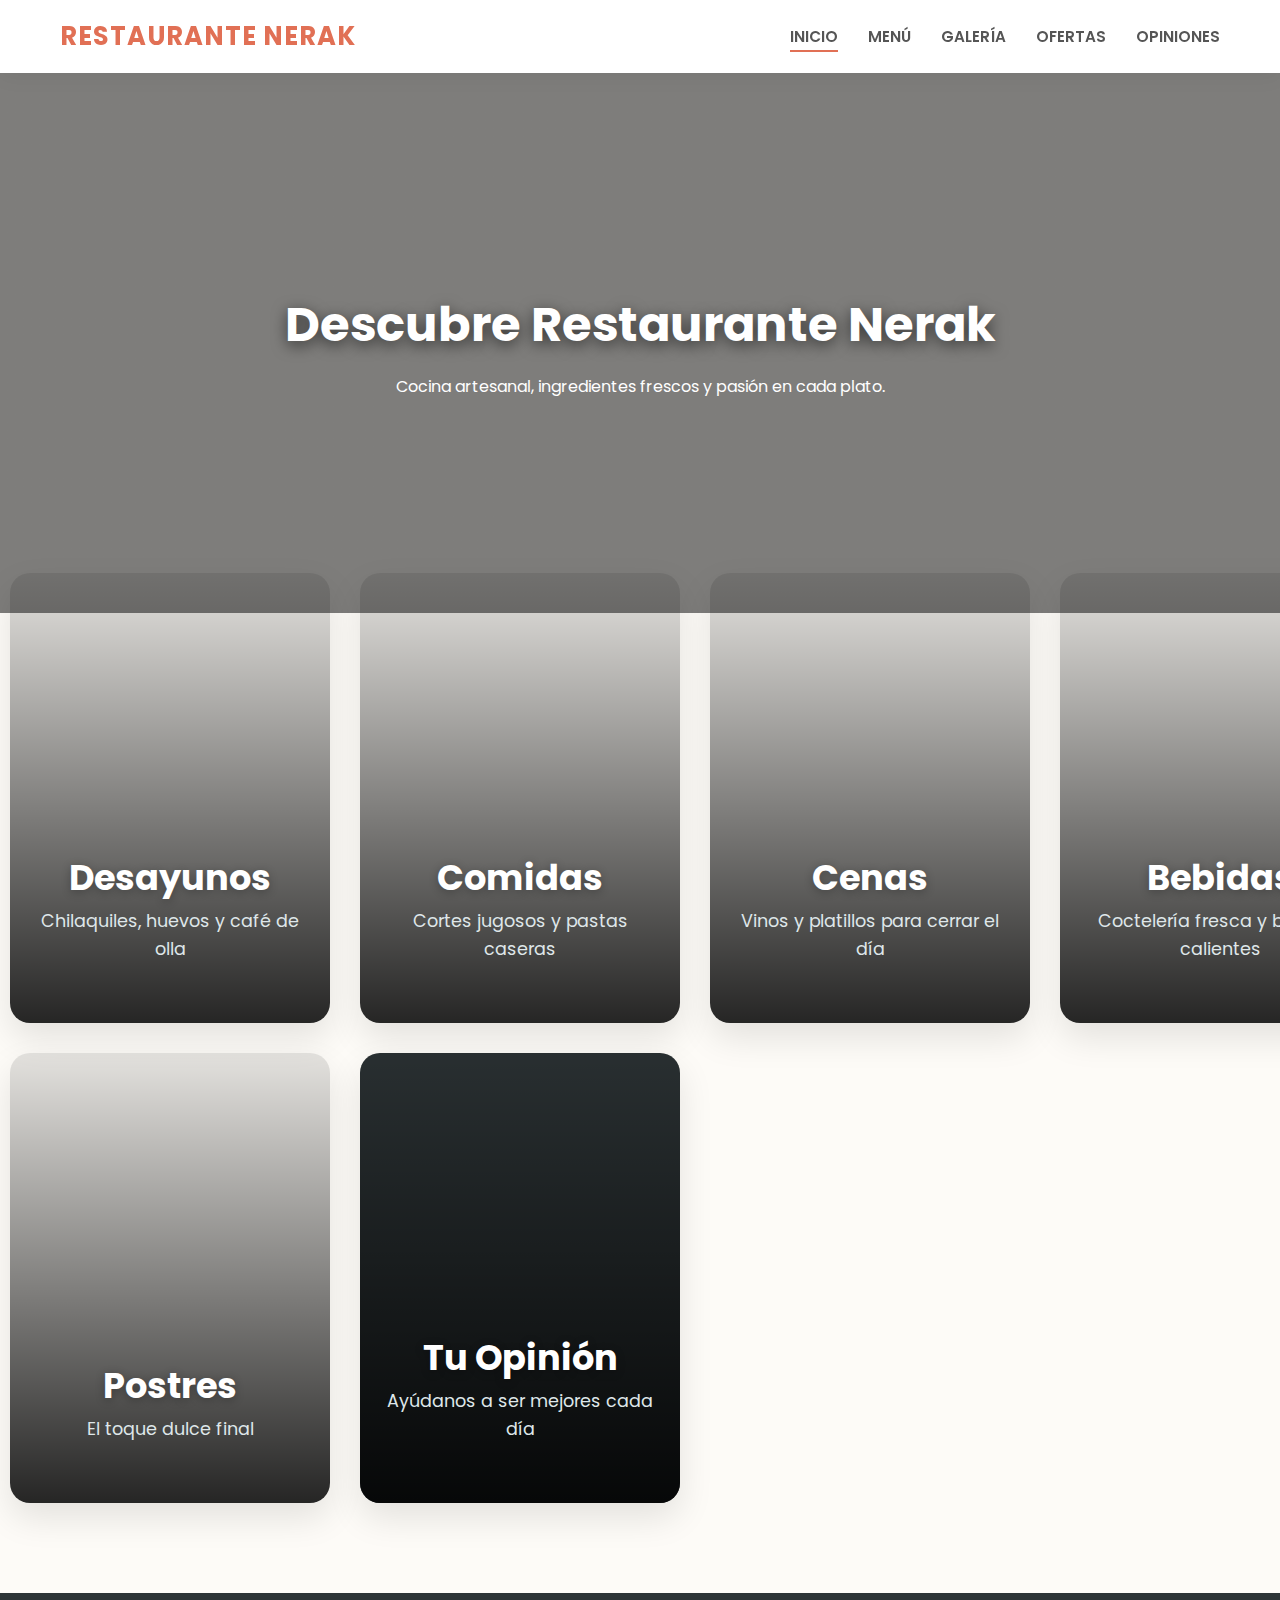
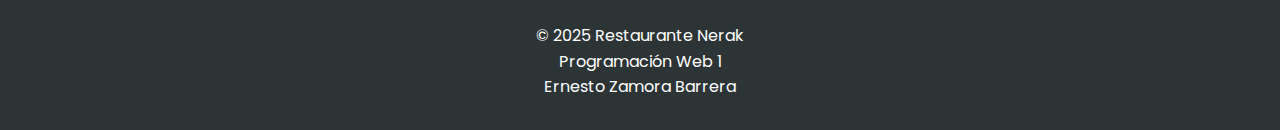
<file: index.html>
<!DOCTYPE html>
<html lang="es">
<head>
    <meta charset="UTF-8">
    
    <!-- Permite que la página sea adaptable a dispositivos móviles -->
    <meta name="viewport" content="width=device-width, initial-scale=1.0">
    
    <!-- Título que aparece en la pestaña del navegador -->
    <title>Menú Digital - Restaurante Nerak</title>

    <!-- Importa la fuente "Poppins" desde Google Fonts -->
    <link href="https://fonts.googleapis.com/css2?family=Poppins:wght@300;400;600;700&display=swap" rel="stylesheet">
    <link rel="stylesheet" href="estilos.css">
</head>
<body>
    
    <!-- Encabezado principal del sitio -->
    <header>
        <div class="container navbar">
            
            <a href="index.html" class="logo">Restaurante Nerak</a>
            
            <!-- Barra de navegación -->
            <nav>
                <ul class="nav-links">
                    <!-- Enlaces del menú de navegación -->
                    <li><a href="index.html" class="active">Inicio</a></li>
                    <li><a href="desayunos.html">Menú</a></li>
                    <li><a href="galeria.html">Galería</a></li>
                    <li><a href="ofertas.html">Ofertas</a></li>
                    <li><a href="comentarios.html">Opiniones</a></li>
                </ul>
            </nav>
        </div>
    </header>

    <!-- Sección principal del inicio-->
    <section id="inicio" class="hero-section">
        <div class="hero-content">
            <div class="intro-text">
                <!-- Título de bienvenida -->
                <h1>Descubre Restaurante Nerak</h1>
                <p>Cocina artesanal, ingredientes frescos y pasión en cada plato.</p>
            </div>
        </div>
    </section>

    <!-- Contenedor principal del menú de tarjetas -->
    <div class="main-menu-grid">
    
        <!-- Tarjeta que enlaza al menú de desayunos -->
        <a href="desayunos.html" class="menu-card-link bg-desayuno">
            <div class="overlay"></div> 
            <div class="card-content">
                <span class="card-title">Desayunos</span>
                <span class="card-subtitle">Chilaquiles, huevos y café de olla</span>
            </div>
        </a>
        
        <!-- Tarjeta de comidas -->
        <a href="comidas.html" class="menu-card-link bg-comida">
            <div class="overlay"></div>
            <div class="card-content">
                <span class="card-title">Comidas</span>
                <span class="card-subtitle">Cortes jugosos y pastas caseras</span>
            </div>
        </a>
        
        <!-- Tarjeta de cenas -->
        <a href="cena.html" class="menu-card-link bg-cena">
            <div class="overlay"></div>
            <div class="card-content">
                <span class="card-title">Cenas</span>
                <span class="card-subtitle">Vinos y platillos para cerrar el día</span>
            </div>
        </a>
        
        <!-- Tarjeta de bebidas -->
        <a href="bebidas.html" class="menu-card-link bg-bebida">
            <div class="overlay"></div>
            <div class="card-content">
                <span class="card-title">Bebidas</span>
                <span class="card-subtitle">Coctelería fresca y bebidas calientes</span>
            </div>
        </a>

        <!-- Tarjeta de postres -->
        <a href="postres.html" class="menu-card-link bg-postres">
            <div class="overlay"></div>
            <div class="card-content">
                <span class="card-title">Postres</span>
                <span class="card-subtitle">El toque dulce final</span>
            </div>
        </a>

        <!-- Tarjeta para dirigir a la sección de comentarios -->
        <a href="comentarios.html" class="menu-card-link bg-comentarios">
            <div class="card-content">
                <span class="card-title">Tu Opinión</span>
                <span class="card-subtitle">Ayúdanos a ser mejores cada día</span>
            </div>
        </a>

    </div>

    <!-- Pie de página -->
    <footer>
        <div class="container">
            <p>&copy; 2025 Restaurante Nerak</p>
            <p class="credits">Programación Web 1</p>
            <p class="credits">Ernesto Zamora Barrera</p>
        </div>
    </footer>

</body>
</html>
</file>
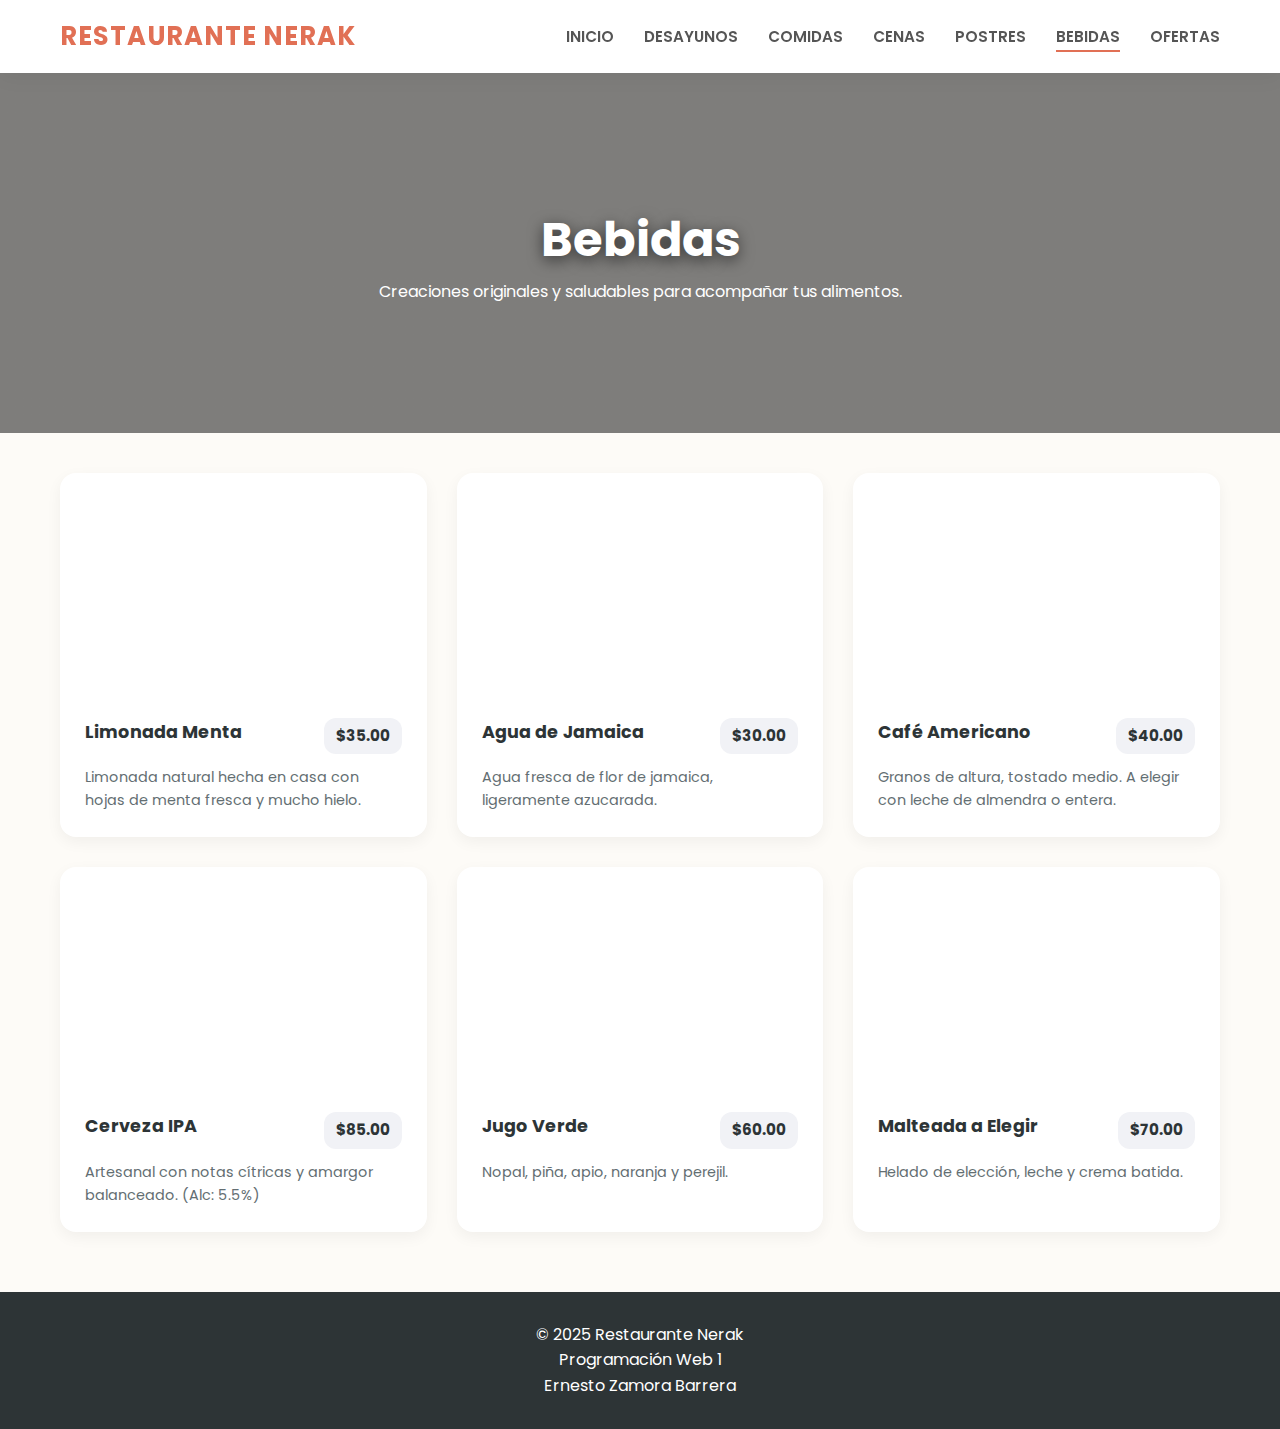
<file: bebidas.html>
<!DOCTYPE html>
<html lang="es">
<head>
    <meta charset="UTF-8">

    <!-- Permite que la página sea adaptable a dispositivos móviles -->
    <meta name="viewport" content="width=device-width, initial-scale=1.0">
    <title>Bebidas - Restaurante Nerak</title>

    <!-- Fuente externa importada desde Google Fonts -->
    <link href="https://fonts.googleapis.com/css2?family=Poppins:wght@300;400;600;700&display=swap" rel="stylesheet">
    <link rel="stylesheet" href="estilos.css">
</head>
<body>

    <!-- Encabezado principal con barra de navegación -->
    <header>
        <div class="container navbar">
            <a href="index.html" class="logo">Restaurante Nerak</a>

            <!-- Menu de navegación -->
            <nav>
                <ul class="nav-links">
                    <li><a href="index.html">Inicio</a></li>
                    <li><a href="desayunos.html">Desayunos</a></li>
                    <li><a href="comidas.html">Comidas</a></li>
                    <li><a href="cena.html">Cenas</a></li>
                    <li><a href="postres.html">Postres</a></li>
                    <li><a href="bebidas.html" class="active">Bebidas</a></li>
                    <li><a href="ofertas.html">Ofertas</a></li>
                </ul>
            </nav>
        </div>
    </header>

    <!-- Sección superior con imagen de fondo y texto descriptivo -->
    <section class="hero-internal"
        style="background-image: linear-gradient(rgba(0,0,0,0.5), rgba(0,0,0,0.5)), 
        url('https://images.unsplash.com/photo-1544145945-f90425340c7e?q=80&w=1920');">

        <div class="hero-content">
            <h1>Bebidas</h1>
            <p>Creaciones originales y saludables para acompañar tus alimentos.</p>
        </div>
    </section>

    <!-- Sección donde se muestran las bebidas -->
    <section class="seccion-menu">
        <div class="container">
            <div class="dishes-grid">

                <!-- Tarjeta 1: Limonada -->
                <div class="dish-card">

                    <!-- Imagen de la bebida -->
                    <div class="dish-image" 
                        style="background-image: url('https://images.unsplash.com/photo-1513558161293-cdaf765ed2fd?q=80&w=600');">
                    </div>

                    <!-- Informacion dela bebida-->
                    <div class="dish-info">

                        <!-- Encabezado con nombre y precio -->
                        <div class="dish-header">
                            <h3>Limonada Menta</h3>
                            <span class="price">$35.00</span>
                        </div>

                        <!-- Descripción de la bebida -->
                        <p class="dish-desc">
                            Limonada natural hecha en casa con hojas de menta fresca y mucho hielo.
                        </p>
                    </div>
                </div>
                <!-- Y asi en cada tarjeta -->

                <!-- Tarjeta 2: Agua de Jamaica -->
                <div class="dish-card">
                    <div class="dish-image" 
                        style="background-image: url('https://images.pexels.com/photos/34567239/pexels-photo-34567239.jpeg');">
                    </div>

                    <div class="dish-info">
                        <div class="dish-header">
                            <h3>Agua de Jamaica</h3>
                            <span class="price">$30.00</span>
                        </div>

                        <p class="dish-desc">
                            Agua fresca de flor de jamaica, ligeramente azucarada.
                        </p>
                    </div>
                </div>

                <!-- Tarjeta 3: Cafe -->
                <div class="dish-card">
                    <div class="dish-image" 
                        style="background-image: url('https://images.unsplash.com/photo-1497935586351-b67a49e012bf?q=80&w=600');">
                    </div>

                    <div class="dish-info">
                        <div class="dish-header">
                            <h3>Café Americano</h3>
                            <span class="price">$40.00</span>
                        </div>

                        <p class="dish-desc">
                            Granos de altura, tostado medio. A elegir con leche de almendra o entera.
                        </p>
                    </div>
                </div>

                <!-- Tarjeta 4: Cerveza -->
                <div class="dish-card">
                    <div class="dish-image" 
                        style="background-image: url('https://images.unsplash.com/photo-1566633806327-68e152aaf26d?q=80&w=600');">
                    </div>

                    <div class="dish-info">
                        <div class="dish-header">
                            <h3>Cerveza IPA</h3>
                            <span class="price">$85.00</span>
                        </div>

                        <p class="dish-desc">
                            Artesanal con notas cítricas y amargor balanceado. (Alc: 5.5%)
                        </p>
                    </div>
                </div>

                <!-- Tarjeta 5: Jugo Verde -->
                <div class="dish-card">
                    <div class="dish-image" 
                        style="background-image: url('https://images.pexels.com/photos/868511/pexels-photo-868511.jpeg');">
                    </div>

                    <div class="dish-info">
                        <div class="dish-header">
                            <h3>Jugo Verde</h3>
                            <span class="price">$60.00</span>
                        </div>

                        <p class="dish-desc">
                            Nopal, piña, apio, naranja y perejil.
                        </p>
                    </div>
                </div>

                <!-- Tarjeta 6: Malteada -->
                <div class="dish-card">
                    <div class="dish-image" 
                        style="background-image: url('https://images.unsplash.com/photo-1553787499-6f9133860278?q=80&w=600');">
                    </div>

                    <div class="dish-info">
                        <div class="dish-header">
                            <h3>Malteada a Elegir</h3>
                            <span class="price">$70.00</span>
                        </div>

                        <p class="dish-desc">
                            Helado de elección, leche y crema batida.
                        </p>
                    </div>
                </div>

            </div>
        </div>
    </section>

    <!-- Pie de Pagina -->
    <footer>
        <div class="container">
            <p>&copy; 2025 Restaurante Nerak</p>
            <p class="credits">Programación Web 1</p>
            <p class="credits">Ernesto Zamora Barrera</p>
        </div>
    </footer>

</body>
</html>
</file>
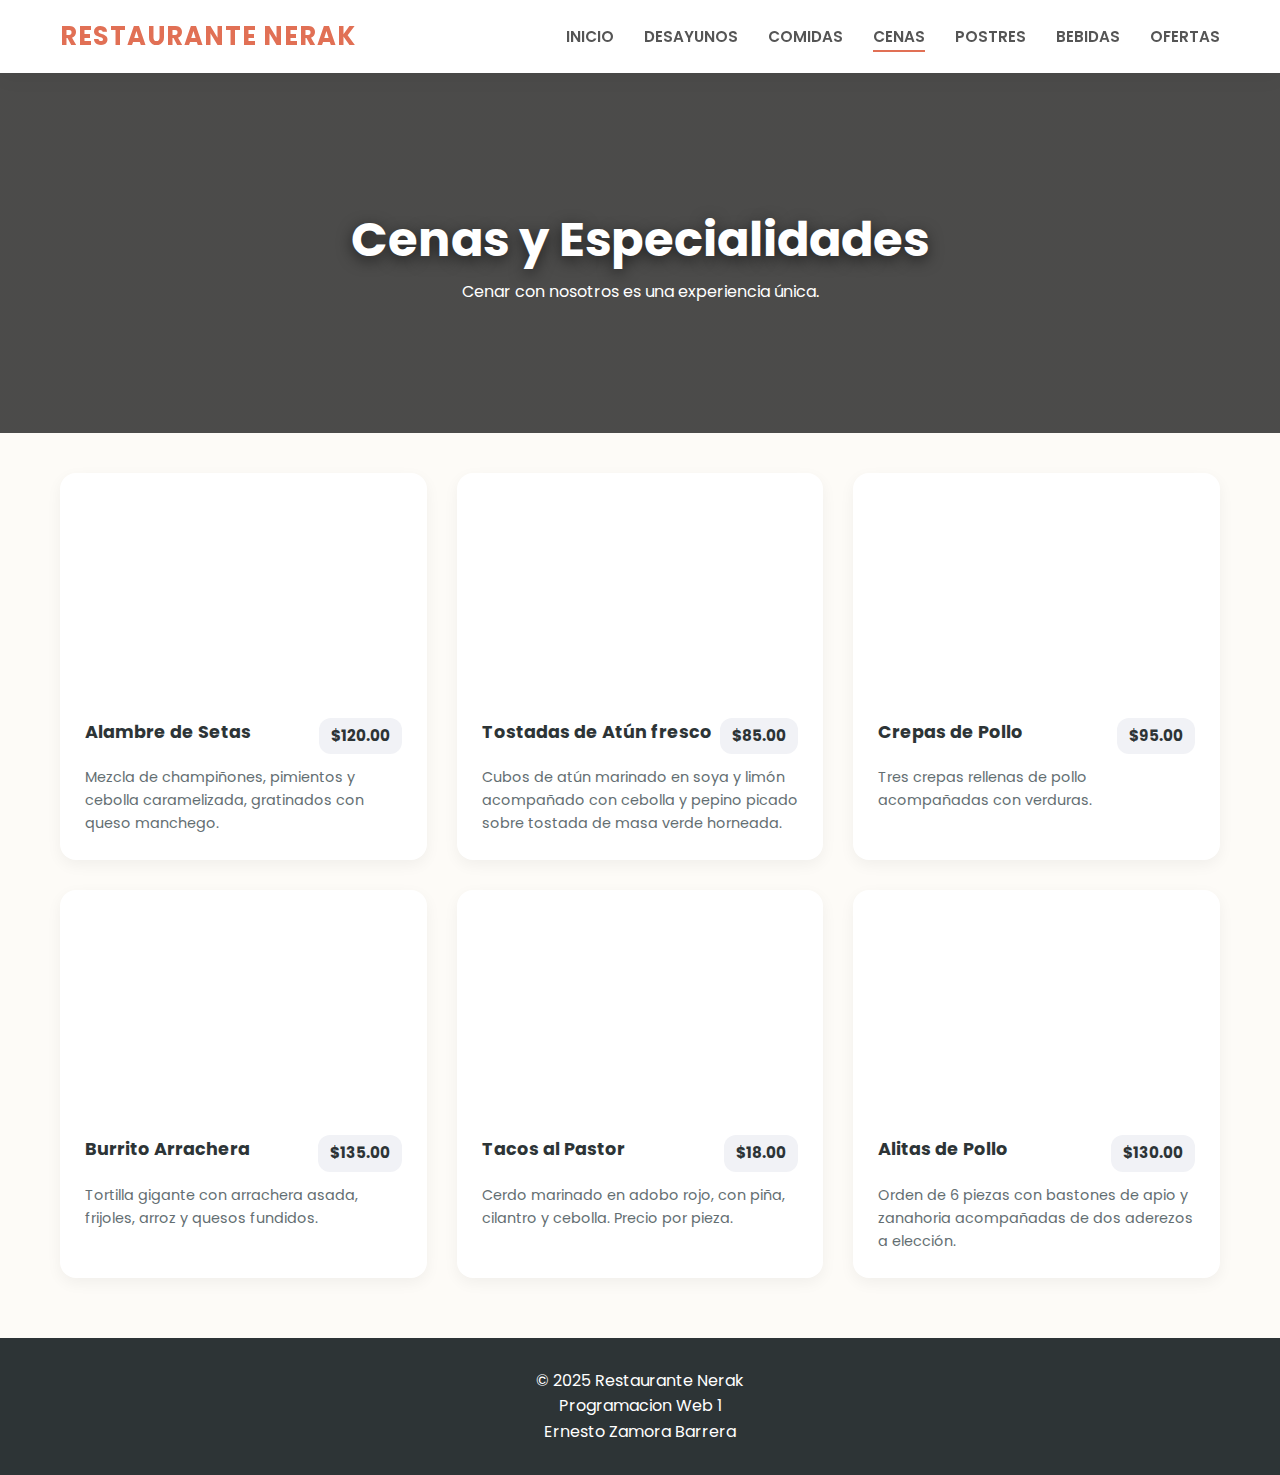
<file: cena.html>
<!DOCTYPE html>
<html lang="es">
<head>
    <meta charset="UTF-8">

    <!-- Permite que la página sea adaptable a dispositivos móviles -->
    <meta name="viewport" content="width=device-width, initial-scale=1.0"> 
    <title>Cenas - Restaurante Nerak</title> 
    
    <!-- Fuente externa importada desde Google Fonts -->
    <link href="https://fonts.googleapis.com/css2?family=Poppins:wght@300;400;600;700&display=swap" rel="stylesheet">
    <link rel="stylesheet" href="estilos.css">
</head>
<body>

    <!-- Encabezado principal con barra de navegación -->
    <header>
        <div class="container navbar">
            <a href="index.html" class="logo">Restaurante Nerak</a>
           
            <!-- Menú de navegación -->
            <nav>
                <ul class="nav-links">
                    <li><a href="index.html">Inicio</a></li>
                    <li><a href="desayunos.html">Desayunos</a></li>
                    <li><a href="comidas.html">Comidas</a></li>
                    <li><a href="cena.html" class="active">Cenas</a></li> 
                    <li><a href="postres.html">Postres</a></li>
                    <li><a href="bebidas.html">Bebidas</a></li>
                    <li><a href="ofertas.html">Ofertas</a></li>
                </ul>
            </nav>
        </div>
    </header>

    <!-- Sección superior con imagen de fondo y texto descriptivo -->
    <section class="hero-internal" 
        style="background-image: 
        linear-gradient(rgba(0,0,0,0.7), rgba(0,0,0,0.7)),
        url('https://images.unsplash.com/photo-1517248135467-4c7edcad34c4?q=80&w=1920');">
        
        <div class="hero-content"> 
            <h1>Cenas y Especialidades</h1>
            <p>Cenar con nosotros es una experiencia única.</p>
        </div>
    </section>

    <!-- Sección donde se muestran las cenas -->
    <section class="seccion-menu">
        <div class="container">
            <div class="dishes-grid"> 

                <!-- Tarjeta 1: Alambre de Setas -->
                <div class="dish-card">

                    <!-- Imagen del Platillo-->
                    <div class="dish-image" 
                        style="background-image: url('https://images.unsplash.com/photo-1512058564366-18510be2db19?q=80&w=600');">
                    </div>

                    <!-- Información del platillo -->
                    <div class="dish-info"> 

                        <!-- Encabezado con nombre y precio -->
                        <div class="dish-header">
                            <h3>Alambre de Setas</h3>
                            <span class="price">$120.00</span> 
                        </div>

                        <!-- Descripción del platillo -->
                        <p class="dish-desc">Mezcla de champiñones, pimientos y cebolla caramelizada, gratinados con queso manchego.</p>
                    </div>
                </div>
                <!-- Y asi en cada tarjeta -->

                <!-- Tarjeta 2: Tostadas de Atun -->
                <div class="dish-card">
                    <div class="dish-image" 
                        style="background-image: url('https://images.pexels.com/photos/7601409/pexels-photo-7601409.jpeg?_gl=1*iorfb2*_ga*NDExNDQyNzg1LjE3NjM3NTMxMDg.*_ga_8JE65Q40S6*czE3NjM3NTMxMDgkbzEkZzEkdDE3NjM3NTQ1MTgkajYwJGwwJGgwq=80&w=600');"></div>
                    
                    <div class="dish-info">
                        <div class="dish-header">
                            <h3>Tostadas de Atún fresco</h3>
                            <span class="price">$85.00</span>
                        </div>
                        <p class="dish-desc">Cubos de atún marinado en soya y limón acompañado con cebolla y pepino picado sobre tostada de masa verde horneada.</p>
                    </div>
                </div>

                <!-- Tarjeta 3: Crepas de Pollo -->
                <div class="dish-card">
                    <div class="dish-image" 
                        style="background-image: url('https://images.pexels.com/photos/2776939/pexels-photo-2776939.jpeg?_gl=1*d7s6k9*_ga*NDExNDQyNzg1LjE3NjM3NTMxMDg.*_ga_8JE65Q40S6*czE3NjM3NTMxMDgkbzEkZzEkdDE3NjM3NTQ5MTUkajU5JGwwJGgwq=80&w=600');"></div>
                    
                    <div class="dish-info">
                        <div class="dish-header">
                            <h3>Crepas de Pollo</h3>
                            <span class="price">$95.00</span>
                        </div>
                        <p class="dish-desc">Tres crepas rellenas de pollo acompañadas con verduras.</p>
                    </div>
                </div>

                <!-- Tarjeta 4: Burritos -->
                <div class="dish-card">
                    <div class="dish-image" 
                        style="background-image: url('https://images.unsplash.com/photo-1566740933430-b5e70b06d2d5?q=80&w=600');"></div>
                    
                    <div class="dish-info">
                        <div class="dish-header">
                            <h3>Burrito Arrachera</h3>
                            <span class="price">$135.00</span>
                        </div>
                        <p class="dish-desc">Tortilla gigante con arrachera asada, frijoles, arroz y quesos fundidos.</p>
                    </div>
                </div>

                <!-- Tarjeta 5: Tacos al Pastor -->
                <div class="dish-card">
                    <div class="dish-image" 
                        style="background-image: url('https://images.unsplash.com/photo-1551504734-5ee1c4a1479b?q=80&w=600');"></div>
                    
                    <div class="dish-info">
                        <div class="dish-header">
                            <h3>Tacos al Pastor</h3>
                            <span class="price">$18.00</span>
                        </div>
                        <p class="dish-desc">Cerdo marinado en adobo rojo, con piña, cilantro y cebolla. Precio por pieza.</p>
                    </div>
                </div>

                <!-- Tarjeta 6: Alitas de Pollo -->
                <div class="dish-card">
                    <div class="dish-image"
                        style="background-image: url('https://images.pexels.com/photos/10303259/pexels-photo-10303259.jpeg?_gl=1*1de9bwc*_ga*NDExNDQyNzg1LjE3NjM3NTMxMDg.*_ga_8JE65Q40S6*czE3NjM3NTMxMDgkbzEkZzEkdDE3NjM3NTQ2MDUkajQwJGwwJGgwq=80&w=600');"></div>
                    
                    <div class="dish-info">
                        <div class="dish-header">
                            <h3>Alitas de Pollo</h3>
                            <span class="price">$130.00</span>
                        </div>
                        <p class="dish-desc">Orden de 6 piezas con bastones de apio y zanahoria acompañadas de dos aderezos a elección.</p>
                    </div>
                </div>

            </div>
        </div>
    </section>

    <!-- Pie de Pagina -->
    <footer>
        <div class="container">
            <p>&copy; 2025 Restaurante Nerak</p> 
            <p class="credits">Programacion Web 1</p>
            <p class="credits">Ernesto Zamora Barrera</p>
        </div>
    </footer>

</body>
</html>
</file>
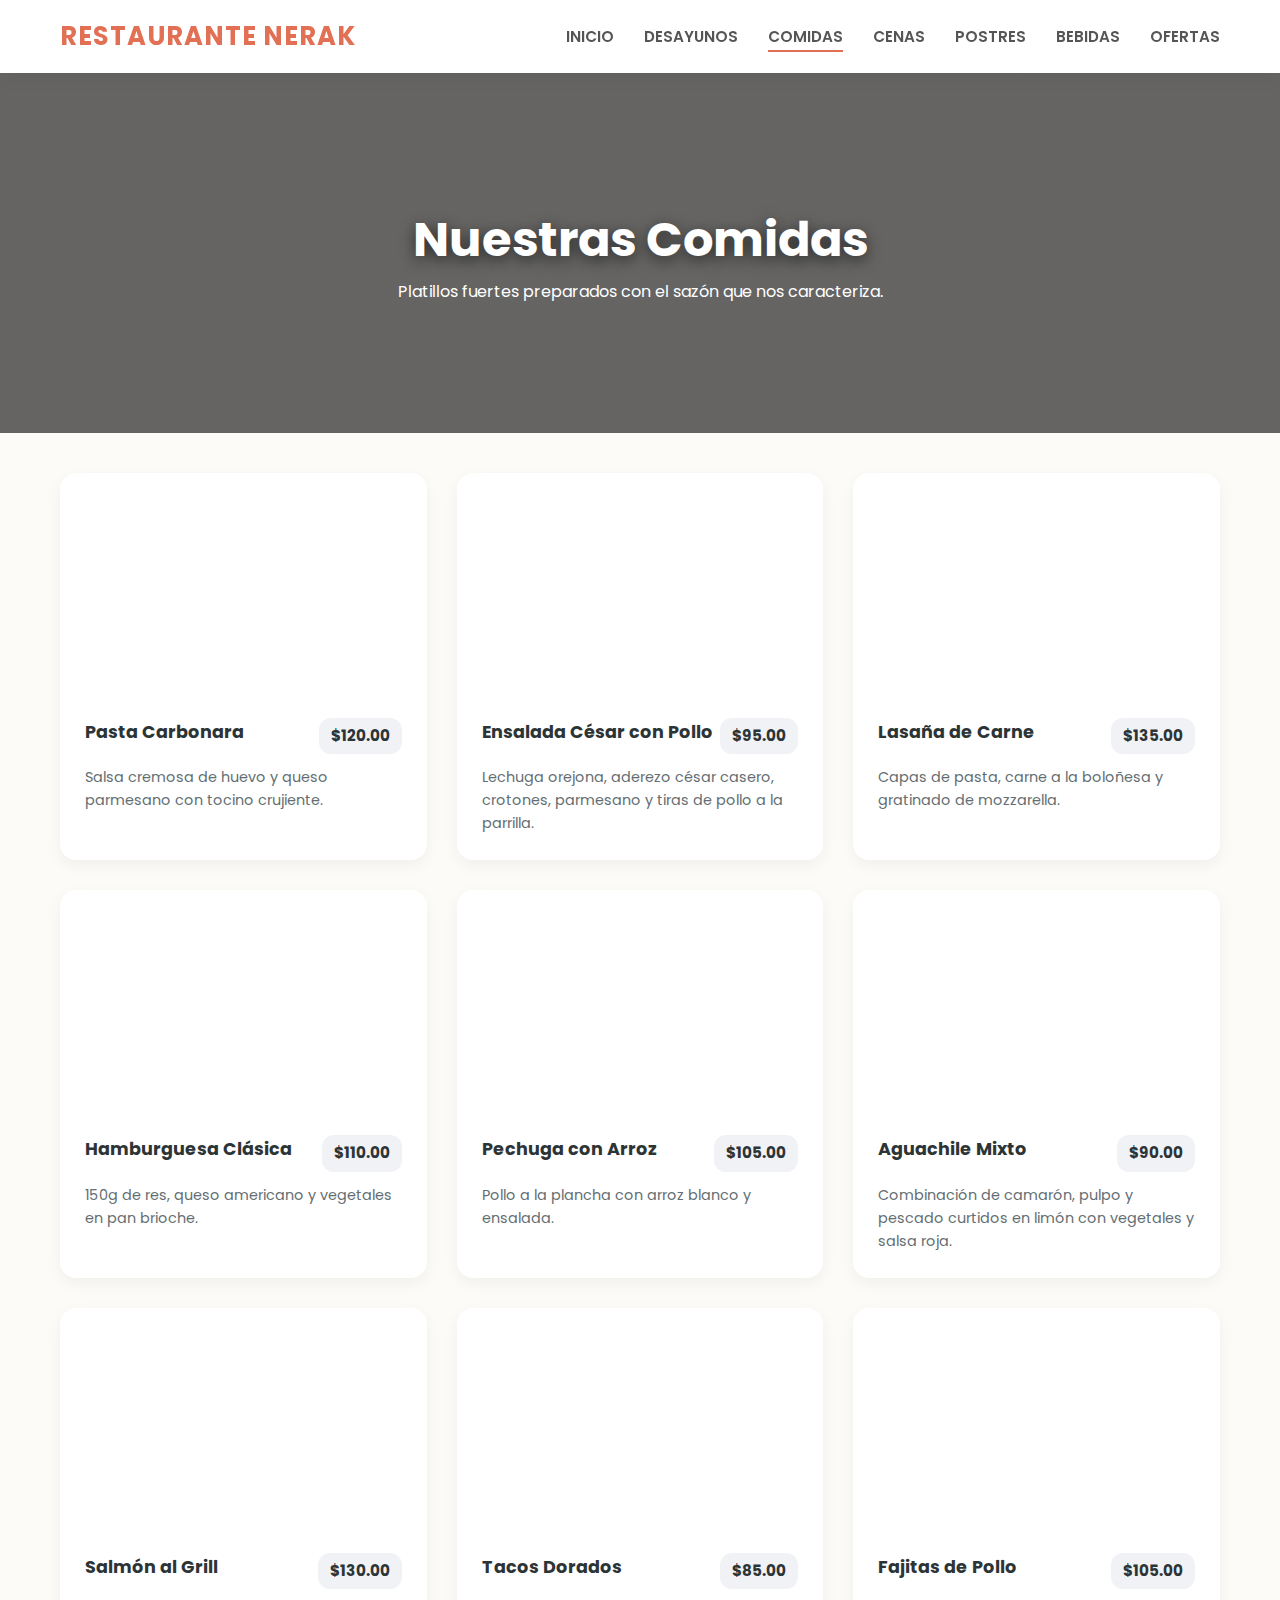
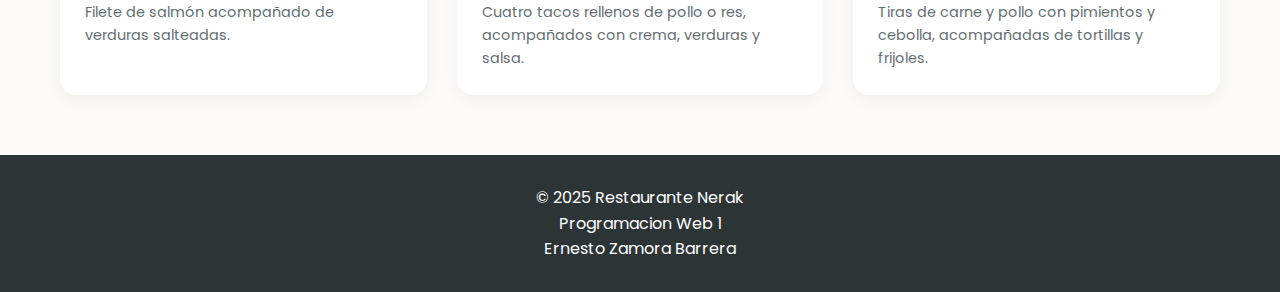
<file: comidas.html>
<!DOCTYPE html> 
<html lang="es"> 

<head>
    <meta charset="UTF-8"> 

    <!-- Permite que la página sea adaptable a dispositivos móviles -->
    <meta name="viewport" content="width=device-width, initial-scale=1.0">
    <title>Comidas - Restaurante Nerak</title>

    <!-- Fuente externa importada desde Google Fonts -->
    <link href="https://fonts.googleapis.com/css2?family=Poppins:wght@300;400;600;700&display=swap" rel="stylesheet">
    <link rel="stylesheet" href="estilos.css">
</head>

<body>
    
    <!-- Encabezado principal con barra de navegación -->
    <header>
        <div class="container navbar">
            <a href="index.html" class="logo">Restaurante Nerak</a>
            
            <!-- Menú de navegación -->
            <nav>
                <ul class="nav-links">
                    <li><a href="index.html">Inicio</a></li>
                    <li><a href="desayunos.html">Desayunos</a></li>
                    <li><a href="comidas.html" class="active">Comidas</a></li>
                    <li><a href="cena.html">Cenas</a></li>
                    <li><a href="postres.html">Postres</a></li>
                    <li><a href="bebidas.html">Bebidas</a></li>
                    <li><a href="ofertas.html">Ofertas</a></li>
                </ul>
            </nav>

        </div>
    </header>

    <!-- Sección superior con imagen de fondo y texto descriptivo -->
    <section class="hero-internal" 
        style="background-image: 
        linear-gradient(rgba(0,0,0,0.6), rgba(0,0,0,0.6)), 
        url('https://images.unsplash.com/photo-1504674900247-0877df9cc836?q=80&w=1920');">
        
        <div class="hero-content"> 
            <h1>Nuestras Comidas</h1>
            <p>Platillos fuertes preparados con el sazón que nos caracteriza.</p>
        </div>
    </section>

    <!-- Sección donde se muestran las comidas -->
    <section class="seccion-menu">
        <div class="container"> 
            <div class="dishes-grid">

                <!-- Tarjeta 1: Pasta Carbonara -->
                <div class="dish-card">

                    <!-- Imagen del platillo -->
                    <div class="dish-image" 
                        style="background-image: url('https://images.unsplash.com/photo-1588013273468-315fd88ea34c?q=80&w=1169');">
                    </div> 
                    
                    <!-- Información del platillo -->
                    <div class="dish-info">

                        <!-- Encabezado con nombre y precio -->
                        <div class="dish-header">
                            <h3>Pasta Carbonara</h3>
                            <span class="price">$120.00</span> 
                        </div>
                        
                        <!-- Descripción del platillo -->
                        <p class="dish-desc">Salsa cremosa de huevo y queso parmesano con tocino crujiente.</p>
                    </div>
                </div>
                <!-- Y asi en cada tarjeta -->

                <!-- Tarjeta 2: Ensalada -->
                <div class="dish-card">
                    <div class="dish-image" 
                        style="background-image: url('https://images.pexels.com/photos/34831919/pexels-photo-34831919.jpeg');"></div>
                    
                    <div class="dish-info">
                        <div class="dish-header">
                            <h3>Ensalada César con Pollo</h3>
                            <span class="price">$95.00</span>
                        </div>
                        <p class="dish-desc">Lechuga orejona, aderezo césar casero, crotones, parmesano y tiras de pollo a la parrilla.</p>
                    </div>
                </div>

                <!-- Tarjeta 3: Lasaña -->
                <div class="dish-card">
                    <div class="dish-image" 
                        style="background-image: url('https://plus.unsplash.com/premium_photo-1664472658489-8bb2cf572db1');"></div>
                    
                    <div class="dish-info">
                        <div class="dish-header">
                            <h3>Lasaña de Carne</h3>
                            <span class="price">$135.00</span>
                        </div>
                        <p class="dish-desc">Capas de pasta, carne a la boloñesa y gratinado de mozzarella.</p>
                    </div>
                </div>

                <!-- Tarjeta 4: Hamburguesa -->
                <div class="dish-card">
                    <div class="dish-image" 
                        style="background-image: url('https://images.unsplash.com/photo-1568901346375-23c9450c58cd');"></div>
                    
                    <div class="dish-info">
                        <div class="dish-header">
                            <h3>Hamburguesa Clásica</h3>
                            <span class="price">$110.00</span>
                        </div>
                        <p class="dish-desc">150g de res, queso americano y vegetales en pan brioche.</p>
                    </div>
                </div>

                <!-- Tarjeta 5: Pechuga -->
                <div class="dish-card">
                    <div class="dish-image" 
                        style="background-image: url('https://images.unsplash.com/photo-1604908176997-125f25cc6f3d');"></div>
                    
                    <div class="dish-info">
                        <div class="dish-header">
                            <h3>Pechuga con Arroz</h3>
                            <span class="price">$105.00</span>
                        </div>
                        <p class="dish-desc">Pollo a la plancha con arroz blanco y ensalada.</p>
                    </div>
                </div>

                <!-- Tarjeta 6: Aguachile -->
                <div class="dish-card">
                    <div class="dish-image" 
                        style="background-image: url('https://images.unsplash.com/photo-1726514731660-08f11ef1fdc1');"></div>

                    <div class="dish-info">
                        <div class="dish-header">
                            <h3>Aguachile Mixto</h3>
                            <span class="price">$90.00</span>
                        </div>
                        <p class="dish-desc">Combinación de camarón, pulpo y pescado curtidos en limón con vegetales y salsa roja.</p>
                    </div>
                </div>

                <!-- Tarjeta 7: Salmon al grill -->
                <div class="dish-card">
                    <div class="dish-image" 
                        style="background-image: url('https://images.pexels.com/photos/3763847/pexels-photo-3763847.jpeg');"></div>

                    <div class="dish-info">
                        <div class="dish-header">
                            <h3>Salmón al Grill</h3>
                            <span class="price">$130.00</span>
                        </div>
                        <p class="dish-desc">Filete de salmón acompañado de verduras salteadas.</p>
                    </div>
                </div>

                <!-- Tarjeta 8: Tacos Dorados -->
                <div class="dish-card">
                    <div class="dish-image" 
                        style="background-image: url('https://images.pexels.com/photos/19831906/pexels-photo-19831906.jpeg');"></div>

                    <div class="dish-info">
                        <div class="dish-header">
                            <h3>Tacos Dorados</h3>
                            <span class="price">$85.00</span>
                        </div>
                        <p class="dish-desc">Cuatro tacos rellenos de pollo o res, acompañados con crema, verduras y salsa.</p>
                    </div>
                </div>

                <!-- Tarjeta 9: Fajitas de Pollo -->
                <div class="dish-card">
                    <div class="dish-image" 
                        style="background-image: url('https://images.pexels.com/photos/32375365/pexels-photo-32375365.jpeg');"></div>

                    <div class="dish-info">
                        <div class="dish-header">
                            <h3>Fajitas de Pollo</h3>
                            <span class="price">$105.00</span>
                        </div>
                        <p class="dish-desc">Tiras de carne y pollo con pimientos y cebolla, acompañadas de tortillas y frijoles.</p>
                    </div>
                </div>

            </div>
        </div>
    </section>

    <!-- Pie de página -->
    <footer>
        <div class="container">
            <p>&copy; 2025 Restaurante Nerak</p> 
            <p class="credits">Programacion Web 1</p>
            <p class="credits">Ernesto Zamora Barrera</p>
        </div>
    </footer>

</body>
</html>
</file>
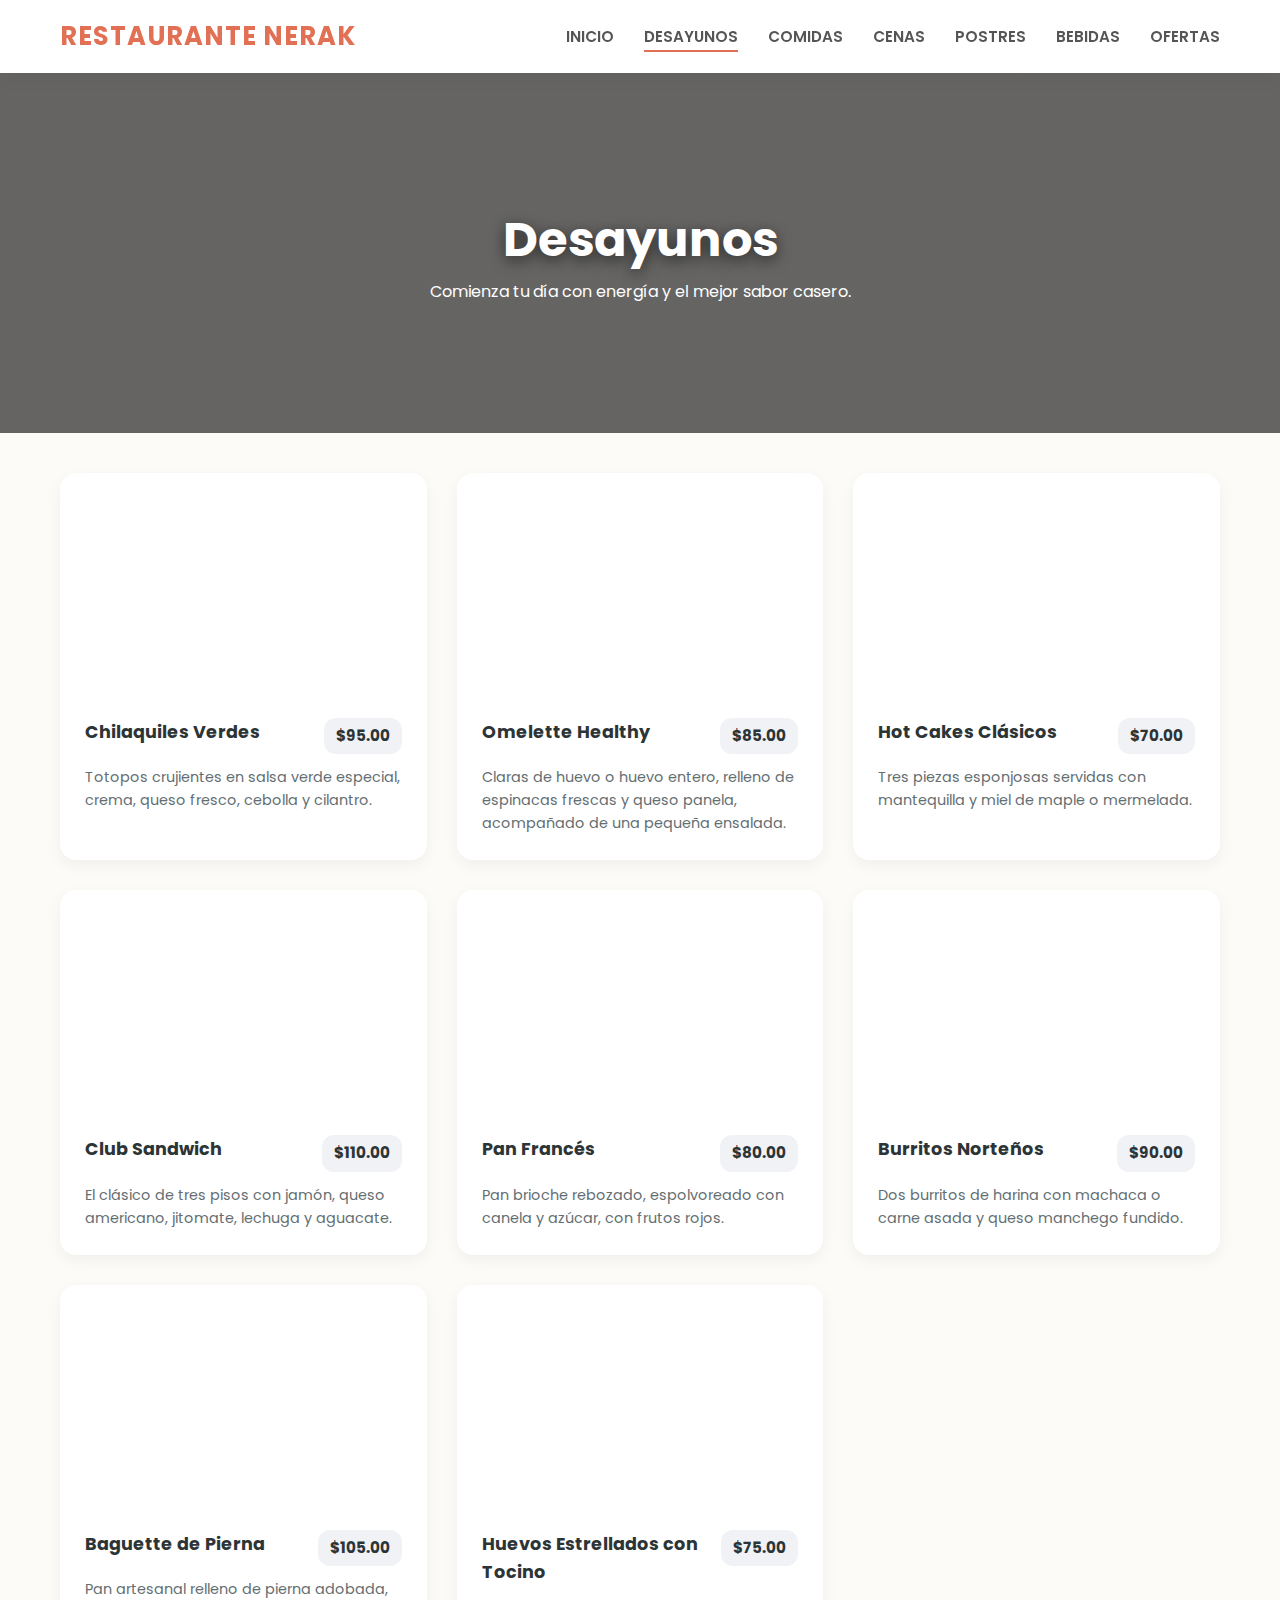
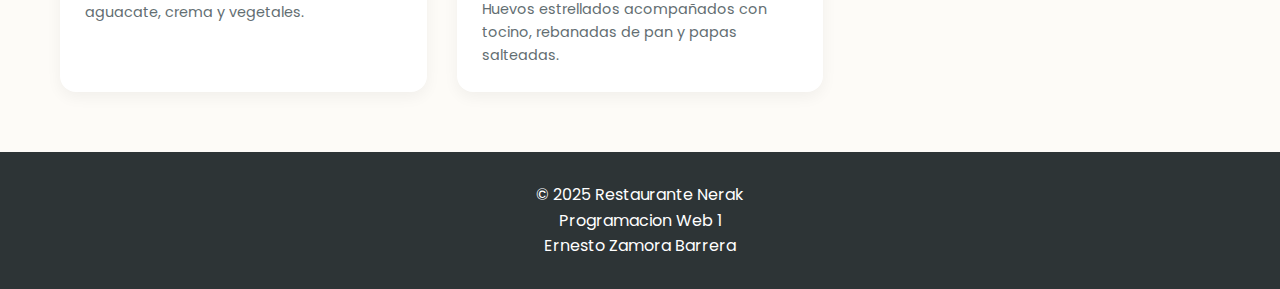
<file: desayunos.html>
<!DOCTYPE html> 
<html lang="es"> 
<head>
    <meta charset="UTF-8"> 

    <!-- Permite que la página sea adaptable a dispositivos móviles -->
    <meta name="viewport" content="width=device-width, initial-scale=1.0">
    <title>Desayunos - Restaurante Nerak</title>

    <!-- Importación de la fuente Poppins desde Google Fonts -->
    <link href="https://fonts.googleapis.com/css2?family=Poppins:wght@300;400;600;700&display=swap" rel="stylesheet">
    <link rel="stylesheet" href="estilos.css">
</head>
<body>
    
    <!-- Encabezado principal con navegación -->
    <header>
        <div class="container navbar"> 
            <a href="index.html" class="logo">Restaurante Nerak</a> 

            <!-- Menú de navegación -->
            <nav>
                <ul class="nav-links"> 
                    <li><a href="index.html">Inicio</a></li>
                    <li><a href="desayunos.html" class="active">Desayunos</a></li>
                    <li><a href="comidas.html">Comidas</a></li>
                    <li><a href="cena.html">Cenas</a></li>
                    <li><a href="postres.html">Postres</a></li>
                    <li><a href="bebidas.html">Bebidas</a></li>
                    <li><a href="ofertas.html">Ofertas</a></li>
                </ul>
            </nav>
        </div>
    </header>

    <!-- Sección superior con imagen de fondo y texto descriptivo -->
    <section class="hero-internal" 
        style="background-image: 
        linear-gradient(rgba(0,0,0,0.6), rgba(0,0,0,0.6)), 
        url('https://images.unsplash.com/photo-1493770348161-369560ae357d?q=80&w=1920');">
        
        <div class="hero-content"> 
            <h1>Desayunos</h1>
            <p>Comienza tu día con energía y el mejor sabor casero.</p>
        </div>
    </section>

    <!-- seccion donde se muestran los desayunos-->
    <section class="seccion-menu">
        <div class="container">
            <div class="dishes-grid"> 

                <!-- Tarjeta 1: Chilaquiles Verdes -->
                <div class="dish-card">

                    <!-- Imagen del platillo -->
                    <div class="dish-image" 
                        style="background-image: url('https://plus.unsplash.com/premium_photo-1661776841313-1bd2be380a64?w=500&auto=format&fit=crop&q=60&ixlib=rb-4.1.0&ixid=M3wxMjA3fDB8MHxzZWFyY2h8MXx8Y2hpbGFxdWlsZXN8ZW58MHx8MHx8fDA%3D?q=80&w=600');">
                    </div> 

                    <!-- Información del platillo -->
                    <div class="dish-info">

                        <!-- Encabezado con nombre y precio -->
                        <div class="dish-header">
                            <h3>Chilaquiles Verdes</h3> 
                            <span class="price">$95.00</span> 
                        </div>
                        
                        <!-- Descripción del platillo -->
                        <p class="dish-desc">Totopos crujientes en salsa verde especial, crema, queso fresco, cebolla y cilantro.</p>
                    </div>
                </div>
                <!-- Y asi en cada tarjeta -->

                <!-- Tarjeta 2: Omelette -->
                <div class="dish-card">
                    <div class="dish-image" 
                        style="background-image: url('https://plus.unsplash.com/premium_photo-1667807521536-bc35c8d8b64b?w=500&auto=format&fit=crop&q=60&ixlib=rb-4.1.0&ixid=M3wxMjA3fDB8MHxzZWFyY2h8MXx8b21lbGV0dGV8ZW58MHx8MHx8fDA%3D?q=80&w=600');">
                    </div>

                    <div class="dish-info">
                        <div class="dish-header">
                            <h3>Omelette Healthy</h3>
                            <span class="price">$85.00</span>
                        </div>
                        <p class="dish-desc">Claras de huevo o huevo entero, relleno de espinacas frescas y queso panela, acompañado de una pequeña ensalada.</p>
                    </div>
                </div>

                <!-- Tarjeta 3: Hot Cakes -->
                <div class="dish-card">
                    <div class="dish-image" 
                        style="background-image: url('https://images.unsplash.com/photo-1506084868230-bb9d95c24759?q=80&w=600');">
                    </div>

                    <div class="dish-info">
                        <div class="dish-header">
                            <h3>Hot Cakes Clásicos</h3>
                            <span class="price">$70.00</span>
                        </div>
                        <p class="dish-desc">Tres piezas esponjosas servidas con mantequilla y miel de maple o mermelada.</p>
                    </div>
                </div>

                <!-- Tarjeta 4: Club Sandwich -->
                <div class="dish-card">
                    <div class="dish-image" 
                        style="background-image: url('https://plus.unsplash.com/premium_photo-1738802844364-6948340400ba?w=500&auto=format&fit=crop&q=60&ixlib=rb-4.1.0&ixid=M3wxMjA3fDB8MHxzZWFyY2h8NXx8Y2x1YiUyMHNhbmR3aWNofGVufDB8fDB8fHww?q=80&w=600');">
                    </div>

                    <div class="dish-info">
                        <div class="dish-header">
                            <h3>Club Sandwich</h3>
                            <span class="price">$110.00</span>
                        </div>
                        <p class="dish-desc">El clásico de tres pisos con jamón, queso americano, jitomate, lechuga y aguacate.</p>
                    </div>
                </div>

                <!-- Tarjeta 5: Pan Frances -->
                <div class="dish-card">
                    <div class="dish-image" 
                        style="background-image: url('https://images.unsplash.com/photo-1484723091739-30a097e8f929?q=80&w=600');">
                    </div>

                    <div class="dish-info">
                        <div class="dish-header">
                            <h3>Pan Francés</h3>
                            <span class="price">$80.00</span>
                        </div>
                        <p class="dish-desc">Pan brioche rebozado, espolvoreado con canela y azúcar, con frutos rojos.</p>
                    </div>
                </div>

                <!-- Tarjeta 6: Burritos -->
                <div class="dish-card">
                    <div class="dish-image" 
                        style="background-image: url('https://plus.unsplash.com/premium_photo-1664478294917-c11274b9ce79?w=500&auto=format&fit=crop&q=60&ixlib=rb-4.1.0&ixid=M3wxMjA3fDB8MHxzZWFyY2h8MXx8YnVycml0b3MlMjBkZSUyMGNhcm5lfGVufDB8fDB8fHww?q=80&w=600');">
                    </div>

                    <div class="dish-info">
                        <div class="dish-header">
                            <h3>Burritos Norteños</h3>
                            <span class="price">$90.00</span>
                        </div>
                        <p class="dish-desc">Dos burritos de harina con machaca o carne asada y queso manchego fundido.</p>
                    </div>
                </div>

                <!-- Tarjeta 7: Baguette -->
                <div class="dish-card">
                    <div class="dish-image" 
                        style="background-image: url('https://plus.unsplash.com/premium_photo-1739212857185-2916b65bdadb?w=500&auto=format&fit=crop&q=60&ixlib=rb-4.1.0&ixid=M3wxMjA3fDB8MHxzZWFyY2h8OXx8c2FuZHdpY2glMjBzdWJtYXJpbm98ZW58MHx8MHx8fDA%3D?q=80&w=600');">
                    </div>

                    <div class="dish-info">
                        <div class="dish-header">
                            <h3>Baguette de Pierna</h3>
                            <span class="price">$105.00</span>
                        </div>
                        <p class="dish-desc">Pan artesanal relleno de pierna adobada, aguacate, crema y vegetales.</p>
                    </div>
                </div>

                <!-- Tarjeta 8: HUevos Estrellados -->
                <div class="dish-card">
                    <div class="dish-image" 
                        style="background-image: url('https://images.unsplash.com/photo-1710533788728-800be38530a8?w=500&auto=format&fit=crop&q=60&ixlib=rb-4.1.0&ixid=M3wxMjA3fDB8MHxzZWFyY2h8Nnx8QnJlYWtmYXN0JTIwd2l0aCUyMGZyaWVkJTIwZWdncyUyMGFuZCUyMGJhY29uJTIwc3RvY2slMjBwaG90b3xlbnwwfHwwfHx8MA%3D%3D?q=80&w=600');">
                    </div>

                    <div class="dish-info">
                        <div class="dish-header">
                            <h3>Huevos Estrellados con Tocino</h3>
                            <span class="price">$75.00</span>
                        </div>
                        <p class="dish-desc">Huevos estrellados acompañados con tocino, rebanadas de pan y papas salteadas.</p>
                    </div>
                </div>

            </div> 
        </div>
    </section>

    <!-- Pie de Pagina -->
    <footer>
        <div class="container">
            <p>&copy; 2025 Restaurante Nerak</p>
            <p class="credits">Programacion Web 1</p>
            <p class="credits">Ernesto Zamora Barrera</p>
        </div>
    </footer>

</body>
</html>
</file>
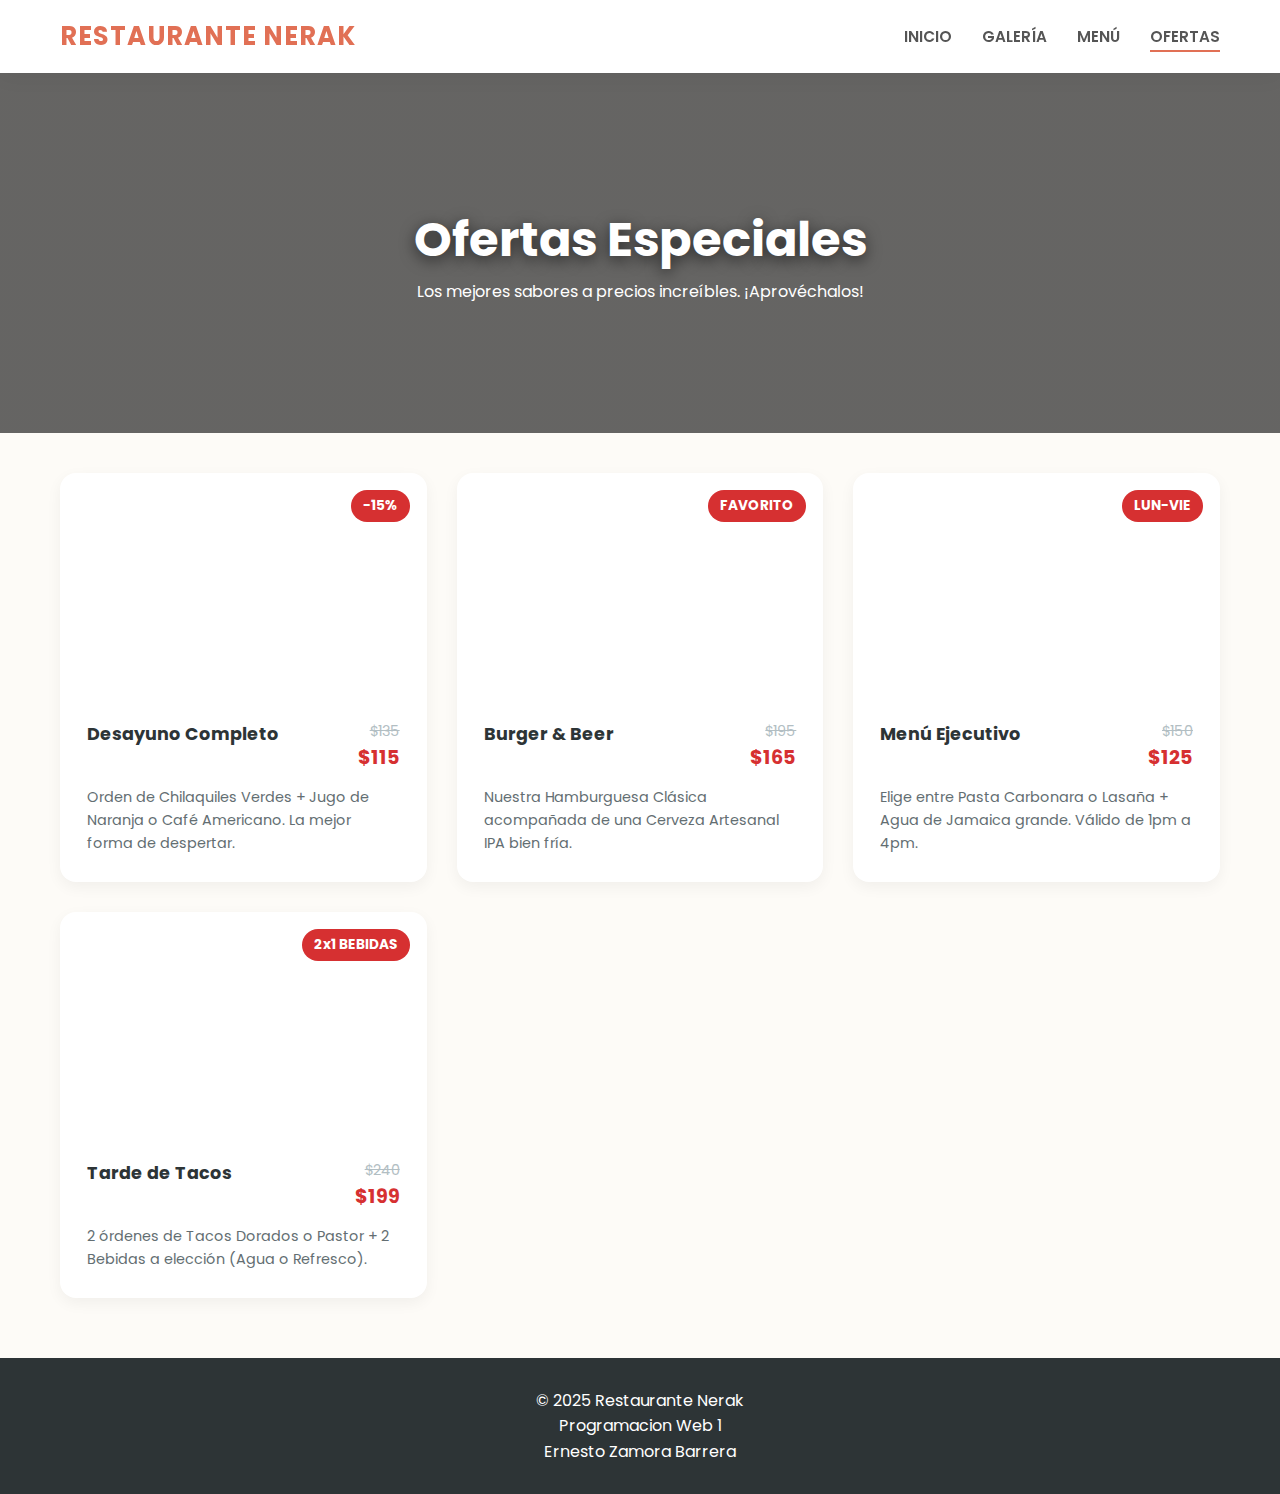
<file: ofertas.html>
<!DOCTYPE html>
<html lang="es">
<head>
    <meta charset="UTF-8">

    <!-- Permite que la página sea adaptable a dispositivos móviles -->
    <meta name="viewport" content="width=device-width, initial-scale=1.0">
    <title>Ofertas - Restaurante Nerak</title>

    <!-- Fuente externa importada desde Google Fonts -->
    <link href="https://fonts.googleapis.com/css2?family=Poppins:wght@300;400;600;700&display=swap" rel="stylesheet">
    <link rel="stylesheet" href="estilos.css">
</head>
<body>
    
    <!-- Encabezado principal con barra de navegación -->
    <header>
        <div class="container navbar">
            <a href="index.html" class="logo">Restaurante Nerak</a>

            <!-- Menú de navegación -->
            <nav>
                <ul class="nav-links">
                    <li><a href="index.html">Inicio</a></li>
                    <li><a href="galeria.html">Galería</a></li>
                    <li><a href="desayunos.html">Menú</a></li>
                    <li><a href="promociones.html" class="active">Ofertas</a></li>
                </ul>
            </nav>
        </div>
    </header>

    <!-- Sección superior con imagen de fondo y texto descriptivo -->
    <section class="hero-internal" style="background-image: 
        linear-gradient(rgba(0,0,0,0.6), rgba(0,0,0,0.6)),
        url('https://images.unsplash.com/photo-1509458844418-596a0af865da?w=500&auto=format&fit=crop&q=60&ixlib=rb-4.1.0&ixid=M3wxMjA3fDB8MHxzZWFyY2h8Mnx8b2ZlcnRhcyUyMGNvbWlkYXxlbnwwfHwwfHx8MA%3D%3D');">
        <div class="hero-content">
            <h1>Ofertas Especiales</h1>
            <p>Los mejores sabores a precios increíbles. ¡Aprovéchalos!</p>
        </div>
    </section>

    <!-- Sección donde se muestran las ofertas -->
    <section class="seccion-menu">
        <div class="container">
            <div class="dishes-grid">

                <!-- Tarjeta 1: Promocion 1 -->
                <div class="dish-card promo-card">
                    <!-- Etiqueta de descuento -->
                    <div class="promo-badge">-15%</div>

                    <!-- Imagen del platillo -->
                    <div class="dish-image" style="background-image: url('https://images.unsplash.com/photo-1599789197514-47270cd526b4?q=80&w=600');"></div>

                    <!-- Información del platillo -->
                    <div class="dish-info">
                        <div class="dish-header">
                            <h3>Desayuno Completo</h3>

                            <!-- Precio viejo y nuevo -->
                            <div class="price-container">
                                <span class="old-price">$135</span>
                                <span class="promo-price">$115</span>
                            </div>
                        </div>

                        <!-- Descripción del platillo -->
                        <p class="dish-desc">Orden de Chilaquiles Verdes + Jugo de Naranja o Café Americano. La mejor forma de despertar.</p>
                    </div>
                </div>
                <!-- Y asi en cada tarjeta -->

                <!-- Tarjeta 2: Promocion 2 -->
                <div class="dish-card promo-card">
                    <div class="promo-badge">FAVORITO</div>
                    <div class="dish-image" style="background-image: url('https://images.unsplash.com/photo-1550547660-d9450f859349?q=80&w=600');"></div>

                    <div class="dish-info">
                        <div class="dish-header">
                            <h3>Burger & Beer</h3>
                            <div class="price-container">
                                <span class="old-price">$195</span>
                                <span class="promo-price">$165</span>
                            </div>
                        </div>
                        <p class="dish-desc">Nuestra Hamburguesa Clásica acompañada de una Cerveza Artesanal IPA bien fría.</p>
                    </div>
                </div>

                <!-- Tarjeta 3: Promocion 3 -->
                <div class="dish-card promo-card">
                    <div class="promo-badge">LUN-VIE</div>
                    <div class="dish-image" style="background-image: url('https://images.unsplash.com/photo-1629115916087-7e8c114a24ed?q=80&w=600');"></div>

                    <div class="dish-info">
                        <div class="dish-header">
                            <h3>Menú Ejecutivo</h3>
                            <div class="price-container">
                                <span class="old-price">$150</span>
                                <span class="promo-price">$125</span>
                            </div>
                        </div>
                        <p class="dish-desc">Elige entre Pasta Carbonara o Lasaña + Agua de Jamaica grande. Válido de 1pm a 4pm.</p>
                    </div>
                </div>

                <!-- Tarjeta 4: Promocion 4 -->
                <div class="dish-card promo-card">
                    <div class="promo-badge">2x1 BEBIDAS</div>
                    <div class="dish-image" style="background-image: url('https://images.unsplash.com/photo-1565299585323-38d6b0865b47?q=80&w=600');"></div>

                    <div class="dish-info">
                        <div class="dish-header">
                            <h3>Tarde de Tacos</h3>
                            <div class="price-container">
                                <span class="old-price">$240</span>
                                <span class="promo-price">$199</span>
                            </div>
                        </div>
                        <p class="dish-desc">2 órdenes de Tacos Dorados o Pastor + 2 Bebidas a elección (Agua o Refresco).</p>
                    </div>
                </div>

            </div>
        </div>
    </section>

    <!-- Pie de Pagina -->
    <footer>
        <div class="container">
            <p>&copy; 2025 Restaurante Nerak</p>
            <p class="credits">Programacion Web 1</p>
            <p class="credits">Ernesto Zamora Barrera</p>
        </div>
    </footer>

</body>
</html>
</file>
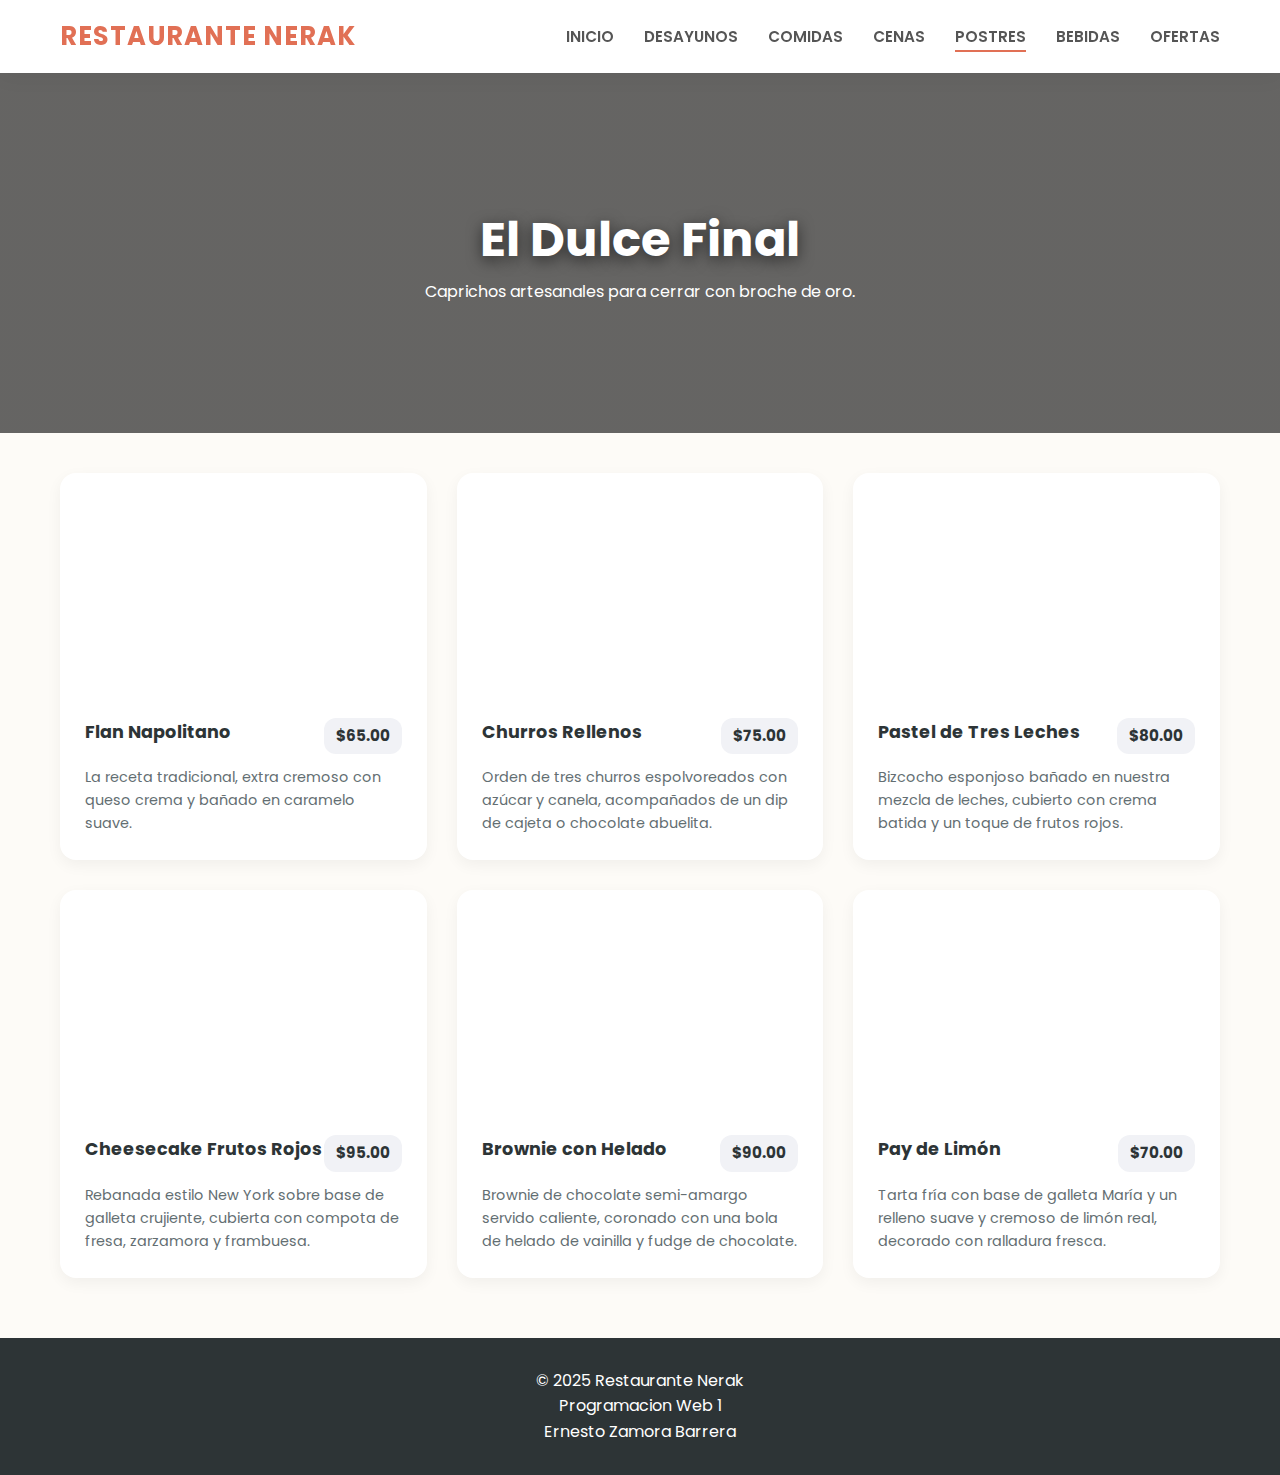
<file: postres.html>
<!DOCTYPE html>
<html lang="es">
<head>
    <meta charset="UTF-8">

    <!-- Permite que la página sea adaptable a dispositivos móviles -->
    <meta name="viewport" content="width=device-width, initial-scale=1.0">
    <title>Postres - Restaurante Nerak</title>

    <!-- Importa la fuente Poppins desde Google Fonts -->
    <link href="https://fonts.googleapis.com/css2?family=Poppins:wght@300;400;600;700&display=swap" rel="stylesheet">
    <link rel="stylesheet" href="estilos.css">
</head>
<body>

    <!-- Encabezado principal con navegación -->
    <header>
        <div class="container navbar">
            <a href="index.html" class="logo">Restaurante Nerak</a>

            <!-- Menú de navegación -->
            <nav>
                <ul class="nav-links">
                    <li><a href="index.html">Inicio</a></li>
                    <li><a href="desayunos.html">Desayunos</a></li>
                    <li><a href="comidas.html">Comidas</a></li>
                    <li><a href="cena.html">Cenas</a></li>
                    <li><a href="postres.html" class="active">Postres</a></li>
                    <li><a href="bebidas.html">Bebidas</a></li>
                    <li><a href="ofertas.html">Ofertas</a></li>
                </ul>
            </nav>
        </div>
    </header>

    <!-- Sección superior con imagen de fondo y texto descriptivo -->
    <section class="hero-internal" 
    style="background-image: 
        linear-gradient(rgba(0,0,0,0.6), rgba(0,0,0,0.6)), 
        url('https://images.unsplash.com/photo-1702770443047-22a2750a84dc?w=500&auto=format&fit=crop&q=60&ixlib=rb-4.1.0&ixid=M3wxMjA3fDB8MHxzZWFyY2h8M3x8cG9zdHJlcyUyMHJlc3RhdXJhbnRlc3xlbnwwfHwwfHx8MA%3D%3Dq=80&w=1920');">
        
        <div class="hero-content">
            <h1>El Dulce Final</h1>
            <p>Caprichos artesanales para cerrar con broche de oro.</p>
        </div>
    </section>

    <!-- Sección donde se muestran los postres -->
    <section class="seccion-menu">
        <div class="container">
            <div class="dishes-grid">

                <!-- Tarjeta 1: Flan -->
                <div class="dish-card">

                    <!-- Imagen del postre (fondo) -->
                    <div class="dish-image" 
                    style="background-image: url('https://images.pexels.com/photos/9884561/pexels-photo-9884561.jpeg?_gl=1*o34hp4*_ga*NDExNDQyNzg1LjE3NjM3NTMxMDg.*_ga_8JE65Q40S6*czE3NjM3NjA4ODMkbzIkZzEkdDE3NjM3NjA5MDkkajM0JGwwJGgw q=80&w=600');"></div>

                    <!-- Información del platillo -->
                    <div class="dish-info">

                        <!-- Encabezado con nombre y precio -->
                        <div class="dish-header">
                            <h3>Flan Napolitano</h3>
                            <span class="price">$65.00</span>
                        </div>

                        <!-- Descripción del postre -->
                        <p class="dish-desc">
                            La receta tradicional, extra cremoso con queso crema y bañado en caramelo suave.
                        </p>
                    </div>
                </div>
                <!-- Y asi en cada tarjeta -->


                <!-- Tarjeta 2: Churros -->
                <div class="dish-card">
                    <div class="dish-image" 
                    style="background-image: url('https://images.unsplash.com/photo-1624371414361-e670edf4898d?q=80&w=600');"></div>

                    <div class="dish-info">
                        <div class="dish-header">
                            <h3>Churros Rellenos</h3>
                            <span class="price">$75.00</span>
                        </div>
                        <p class="dish-desc">
                            Orden de tres churros espolvoreados con azúcar y canela, acompañados de un dip de cajeta o chocolate abuelita.
                        </p>
                    </div>
                </div>

                <!-- Tarjeta 3: Tres leches -->
                <div class="dish-card">
                    <div class="dish-image" 
                    style="background-image: url('https://images.unsplash.com/photo-1673974798330-23e8f4c9ae05?w=500&auto=format&fit=crop&q=60&ixlib=rb-4.1.0&ixid=M3wxMjA3fDB8MHxzZWFyY2h8Mnx8cGFzdGVsJTIwZGUlMjB0cmVzJTIwbGVjaGVzfGVufDB8fDB8fHwwq=80&w=600');"></div>

                    <div class="dish-info">
                        <div class="dish-header">
                            <h3>Pastel de Tres Leches</h3>
                            <span class="price">$80.00</span>
                        </div>
                        <p class="dish-desc">
                            Bizcocho esponjoso bañado en nuestra mezcla de leches, cubierto con crema batida y un toque de frutos rojos.
                        </p>
                    </div>
                </div>

                <!-- Tarjeta 4: Cheesecake -->
                <div class="dish-card">
                    <div class="dish-image" 
                    style="background-image: url('https://images.unsplash.com/photo-1533134242443-d4fd215305ad?q=80&w=600');"></div>

                    <div class="dish-info">
                        <div class="dish-header">
                            <h3>Cheesecake Frutos Rojos</h3>
                            <span class="price">$95.00</span>
                        </div>
                        <p class="dish-desc">
                            Rebanada estilo New York sobre base de galleta crujiente, cubierta con compota de fresa, zarzamora y frambuesa.
                        </p>
                    </div>
                </div>

                <!-- Tarjeta 5: Brownie con helado -->
                <div class="dish-card">
                    <div class="dish-image" 
                    style="background-image: url('https://images.unsplash.com/photo-1564355808539-22fda35bed7e?q=80&w=600');"></div>

                    <div class="dish-info">
                        <div class="dish-header">
                            <h3>Brownie con Helado</h3>
                            <span class="price">$90.00</span>
                        </div>
                        <p class="dish-desc">
                            Brownie de chocolate semi-amargo servido caliente, coronado con una bola de helado de vainilla y fudge de chocolate.
                        </p>
                    </div>
                </div>

                <!-- Tarjeta 6: Pay de limón -->
                <div class="dish-card">
                    <div class="dish-image" 
                    style="background-image: url('https://images.unsplash.com/photo-1519915028121-7d3463d20b13?q=80&w=600');"></div>

                    <div class="dish-info">
                        <div class="dish-header">
                            <h3>Pay de Limón</h3>
                            <span class="price">$70.00</span>
                        </div>
                        <p class="dish-desc">
                            Tarta fría con base de galleta María y un relleno suave y cremoso de limón real, decorado con ralladura fresca.
                        </p>
                    </div>
                </div>

            </div>
        </div>
    </section>

    <!-- Pie de página -->
    <footer>
        <div class="container">
            <p>&copy; 2025 Restaurante Nerak</p>
            <p class="credits">Programacion Web 1</p>
            <p class="credits">Ernesto Zamora Barrera</p>
        </div>
    </footer>

</body>
</html>
</file>
<file: estilos.css>
/* ==========================================================================
   1. VARIABLES Y CONFIGURACIÓN GLOBAL
   ========================================================================== */
:root {
    /* Colores del sitio: Usamos variables para cambiar el tema fácilmente */
    --color-fondo: #FDFBF7;      /* Crema cálido */
    --color-texto: #2d3436;      /* Gris oscuro (mejor que negro puro) */
    --color-blanco: #ffffff;
    --color-acento: #e17055;     /* Terracota suave (color principal) */
    --color-dorado: #fdcb6e;     /* Para estrellas y detalles */
    --color-rojo-promo: #d63031; /* Para ofertas */
    
    /* Tipografía y bordes */
    --fuente-principal: 'Poppins', sans-serif;
    --radio-borde: 16px;         /* Curvatura estándar de las tarjetas */
}

/* Reset básico: Elimina márgenes por defecto del navegador */
* {
    margin: 0;
    padding: 0;
    box-sizing: border-box; /* El padding no aumenta el tamaño total del elemento */
}

body {
    font-family: var(--fuente-principal);
    background-color: var(--color-fondo);
    color: var(--color-texto);
    line-height: 1.6;
    display: flex;
    flex-direction: column;
    min-height: 100vh; /* Asegura que el footer siempre se vaya al fondo si hay poco contenido */
}

/* Estilos generales de listas y enlaces */
ul { list-style: none; }
a { 
    text-decoration: none; 
    color: inherit;
    transition: all 0.3s ease; /* Suaviza todas las animaciones de hover */
}

.container {
    max-width: 1200px; /* Ancho máximo del contenido centrado */
    margin: 0 auto;
    padding: 0 20px;
    width: 100%;
}

/* ==========================================================================
   2. HEADER & BARRA DE NAVEGACIÓN (NAVBAR)
   ========================================================================== */
header {
    background-color: rgba(255, 255, 255, 0.95); /* Casi blanco pero deja ver un poco el fondo */
    box-shadow: 0 4px 20px rgba(0,0,0,0.05);     /* Sombra sutil */
    position: sticky; /* Se queda pegado arriba al hacer scroll */
    top: 0;
    z-index: 1000;    /* Siempre encima de todo */
    backdrop-filter: blur(5px); /* Efecto vidrio borroso */
}

.navbar {
    display: flex;
    justify-content: space-between; /* Logo a la izq, Menú a la der */
    align-items: center;
    padding: 1rem 20px;
}

.logo {
    font-size: 1.6rem;
    font-weight: 700;
    color: var(--color-acento);
    text-transform: uppercase;
    letter-spacing: 1px;
}

.nav-links {
    display: flex;
    gap: 30px; /* Espacio entre opciones del menú */
}

.nav-links a {
    font-size: 0.95rem;
    font-weight: 600;
    color: #555;
    text-transform: uppercase;
    position: relative; /* Necesario para el subrayado animado */
}

/* Animación del subrayado en el menú */
.nav-links a::after {
    content: '';
    position: absolute;
    width: 0; /* Empieza invisible (ancho 0) */
    height: 2px;
    bottom: -5px;
    left: 0;
    background-color: var(--color-acento);
    transition: width 0.3s;
}

.nav-links a:hover::after, 
.nav-links a.active::after {
    width: 100%; /* Al pasar el mouse, crece al 100% */
}

/* ==========================================================================
   3. HERO SECTION (Portada Principal Home)
   ========================================================================== */
.hero-section {
    background: linear-gradient(rgba(0,0,0,0.5), rgba(0,0,0,0.5)), url('https://images.unsplash.com/photo-1514933651103-005eec06c04b?q=80&w=1974');
    background-size: cover;
    background-position: center;
    height: 60vh; 
    display: flex;
    align-items: center;
    justify-content: center;
    text-align: center;
    color: white;
    margin-bottom: -50px; /* Efecto: Las tarjetas de abajo "muerden" un poco la foto */
}

.intro-text h1 {
    font-size: 3.5rem;
    font-weight: 700;
    text-shadow: 0 4px 10px rgba(0,0,0,0.3); /* Sombra para leer mejor sobre imagen */
    margin-bottom: 10px;
}

/* ==========================================================================
   4. PÁGINA DE INICIO: GRID DE MENÚ PRINCIPAL
   ========================================================================== */
.main-menu-grid {
    display: grid;
    /* Crea columnas automáticas. Mínimo 320px de ancho, si cabe más, se estira */
    grid-template-columns: repeat(auto-fit, minmax(320px, 1fr));
    gap: 30px;
    padding: 10px;
    max-width: 1400px;
    margin: 0 auto;
    margin-bottom: 80px;
}

.menu-card-link {
    position: relative;
    height: 450px;
    border-radius: 20px;
    overflow: hidden;
    display: flex;
    align-items: flex-end; /* Texto abajo */
    justify-content: center;
    text-align: center;
    color: white;
    padding-bottom: 40px;
    background-size: cover;
    background-position: center;
    box-shadow: 0 15px 35px rgba(0,0,0,0.1);
    transition: transform 0.4s cubic-bezier(0.25, 0.46, 0.45, 0.94), background-size 0.6s;
}

/* Capa oscura sobre las tarjetas (Overlay) para que el texto se lea */
.menu-card-link::before {
    content: '';
    position: absolute;
    top: 0; left: 0; width: 100%; height: 100%;
    background: linear-gradient(to top, rgba(0,0,0,0.85) 0%, rgba(0,0,0,0.1) 100%);
    z-index: 1;
}

/* Animaciones Hover */
.menu-card-link:hover {
    transform: translateY(-12px); /* Flota hacia arriba */
    z-index: 10;
    background-size: 110%; /* Efecto Zoom en el fondo */
}

/* Texto dentro de la tarjeta */
.card-content {
    position: relative;
    z-index: 2; /* Encima del overlay */
    padding: 20px;
    width: 100%;
}

.card-title {
    display: block;
    font-size: 2.2rem;
    font-weight: 700;
    text-shadow: 0 2px 10px rgba(0,0,0,0.3);
}

.card-subtitle {
    display: block;
    font-size: 1.1rem;
    color: #dfe6e9;
}

/* Imágenes de fondo para categorías del Home (ESTÁTICAS) */
.bg-desayuno { background-image: url('https://images.pexels.com/photos/34793979/pexels-photo-34793979.jpeg?auto=compress&cs=tinysrgb&w=1260&h=750&dpr=1'); }
.bg-comida { background-image: url('https://images.unsplash.com/photo-1565299585323-38d6b0865b47?q=80&w=1000'); }
.bg-cena { background-image: url('https://images.unsplash.com/photo-1559339352-11d035aa65de?q=80&w=1000'); }
.bg-bebida { background-image: url('https://images.unsplash.com/photo-1513558161293-cdaf765ed2fd?q=80&w=1000'); }
.bg-postres { background-image: url('https://images.pexels.com/photos/6605961/pexels-photo-6605961.jpeg?q=80&w=1000'); }
.bg-comentarios { background: #2d3436; } /* Color sólido para comentarios */

/* ==========================================================================
   5. ESTILOS COMUNES PÁGINAS INTERNAS (Menús, Galería, etc)
   ========================================================================== */

/* Hero interno (más pequeño que el del Home) */
.hero-internal {
    height: 40vh;
    min-height: 300px;
    background-size: cover;
    background-position: center;
    display: flex;
    align-items: center;
    justify-content: center;
    text-align: center;
    color: white;
    margin-bottom: 40px;
}

.hero-content h1 {
    font-size: 3rem;
    font-weight: 700;
    text-shadow: 0 4px 15px rgba(0,0,0,0.6);
}

/* Grid para los platillos */
.dishes-grid {
    display: grid;
    grid-template-columns: repeat(auto-fill, minmax(280px, 1fr));
    gap: 30px;
    padding-bottom: 60px;
}

/* Tarjeta de platillo individual */
.dish-card {
    background: white;
    border-radius: 16px;
    overflow: hidden;
    box-shadow: 0 5px 15px rgba(0,0,0,0.05);
    transition: transform 0.3s ease, box-shadow 0.3s ease;
    display: flex;
    flex-direction: column;
    height: 100%; /* Altura uniforme */
}

.dish-card:hover {
    transform: translateY(-8px);
    box-shadow: 0 15px 35px rgba(0,0,0,0.1);
}

/* Contenedor de imagen del platillo */
.dish-image {
    height: 220px;
    width: 100%;
    background-size: cover;
    background-position: center;
    transition: transform 0.5s ease;
}

.dish-card:hover .dish-image {
    transform: scale(1.05); /* Zoom suave a la foto */
}

.dish-info {
    padding: 25px;
    display: flex;
    flex-direction: column;
    flex-grow: 1; /* Empuja el contenido para llenar el espacio */
}

.dish-header {
    display: flex;
    justify-content: space-between;
    align-items: flex-start;
    margin-bottom: 12px;
}

.dish-header h3 {
    font-size: 1.1rem;
    font-weight: 700;
    color: var(--color-texto);
    margin: 0;
}

.price {
    background-color: #f1f2f6;
    color: var(--color-texto);
    font-weight: 700;
    padding: 6px 12px;
    border-radius: 12px;
    font-size: 0.95rem;
}

.dish-desc {
    font-size: 0.9rem;
    color: #636e72;
}

/* ==========================================================================
   6. ESTILOS ESPECÍFICOS (Galería, Testimonios, Promos)
   ========================================================================== */

/* --- GALERÍA --- */
.gallery-grid {
    display: grid;
    grid-template-columns: repeat(auto-fill, minmax(300px, 1fr));
    gap: 20px;
    padding-bottom: 60px;
}

.gallery-item {
    position: relative;
    height: 300px;
    border-radius: 16px;
    overflow: hidden;
    cursor: pointer;
}

.gallery-item img {
    width: 100%;
    height: 100%;
    object-fit: cover;
    transition: transform 0.5s ease;
}

.gallery-item:hover img { transform: scale(1.1); }

.gallery-overlay {
    position: absolute;
    top: 0; left: 0; width: 100%; height: 100%;
    background: rgba(0, 0, 0, 0.4);
    display: flex;
    align-items: center;
    justify-content: center;
    opacity: 0;
    transition: opacity 0.3s ease;
}
.gallery-item:hover .gallery-overlay { opacity: 1; }

.gallery-overlay p {
    color: white;
    font-weight: 700;
    border: 2px solid white;
    padding: 10px 20px;
}

/* --- TESTIMONIOS --- */
.testimonials-grid {
    display: grid;
    grid-template-columns: repeat(auto-fill, minmax(300px, 1fr));
    gap: 30px;
    margin-bottom: 60px;
}

.testimonial-card {
    background: white;
    padding: 30px;
    border-radius: 16px;
    box-shadow: 0 5px 15px rgba(0,0,0,0.05);
    border-top: 4px solid var(--color-acento);
}

.user-info {
    display: flex;
    align-items: center;
    gap: 15px;
    margin-bottom: 15px;
}

.avatar {
    width: 60px;
    height: 60px;
    border-radius: 50%;
    object-fit: cover;
}

/* Formulario de reseñas */
.review-form-section {
    background-color: #fff;
    padding: 60px 0;
    border-top: 1px solid #eee;
}

.review-form {
    display: flex;
    flex-direction: column;
    gap: 15px;
    max-width: 700px;
    margin: 30px auto 0;
}

.input-group { display: flex; gap: 15px; }

.review-form input, .review-form textarea {
    width: 100%;
    padding: 15px;
    border: 1px solid #dfe6e9;
    border-radius: 8px;
    font-family: inherit;
}

.btn-submit {
    background-color: var(--color-texto);
    color: white;
    padding: 15px 30px;
    border: none;
    border-radius: 8px;
    font-weight: 600;
    cursor: pointer;
    align-self: center;
}
.btn-submit:hover { background-color: var(--color-acento); }

/* --- PROMOCIONES --- */
.promo-card {
    position: relative;
    border: 2px solid transparent;
}
.promo-card:hover { border-color: var(--color-acento); }

.promo-badge {
    position: absolute;
    top: 15px; right: 15px;
    background-color: var(--color-rojo-promo);
    color: white;
    font-weight: 700;
    font-size: 0.85rem;
    padding: 5px 12px;
    border-radius: 20px;
    z-index: 10;
}

.price-container {
    display: flex;
    flex-direction: column;
    align-items: flex-end;
}

.old-price { font-size: 0.9rem; text-decoration: line-through; color: #b2bec3; }
.promo-price { font-size: 1.2rem; font-weight: 700; color: var(--color-rojo-promo); }

/* ==========================================================================
   7. FOOTER (PIE DE PÁGINA)
   ========================================================================== */
footer {
    background-color: var(--color-texto);
    color: #fff;
    text-align: center;
    padding: 30px 0;
    margin-top: auto; /* Empuja el footer al final */
}

/* ==========================================================================
   8. RESPONSIVE (CELULARES)
   ========================================================================== */
@media (max-width: 768px) {
    .hero-section, .hero-internal { height: 40vh; }
    .intro-text h1 { font-size: 2rem; }
    
    /* Menú hamburguesa simplificado (columna) */
    .navbar { flex-direction: column; gap: 15px; }
    .nav-links { gap: 15px; flex-wrap: wrap; justify-content: center; }
    
    .input-group { flex-direction: column; }
}
</file>
